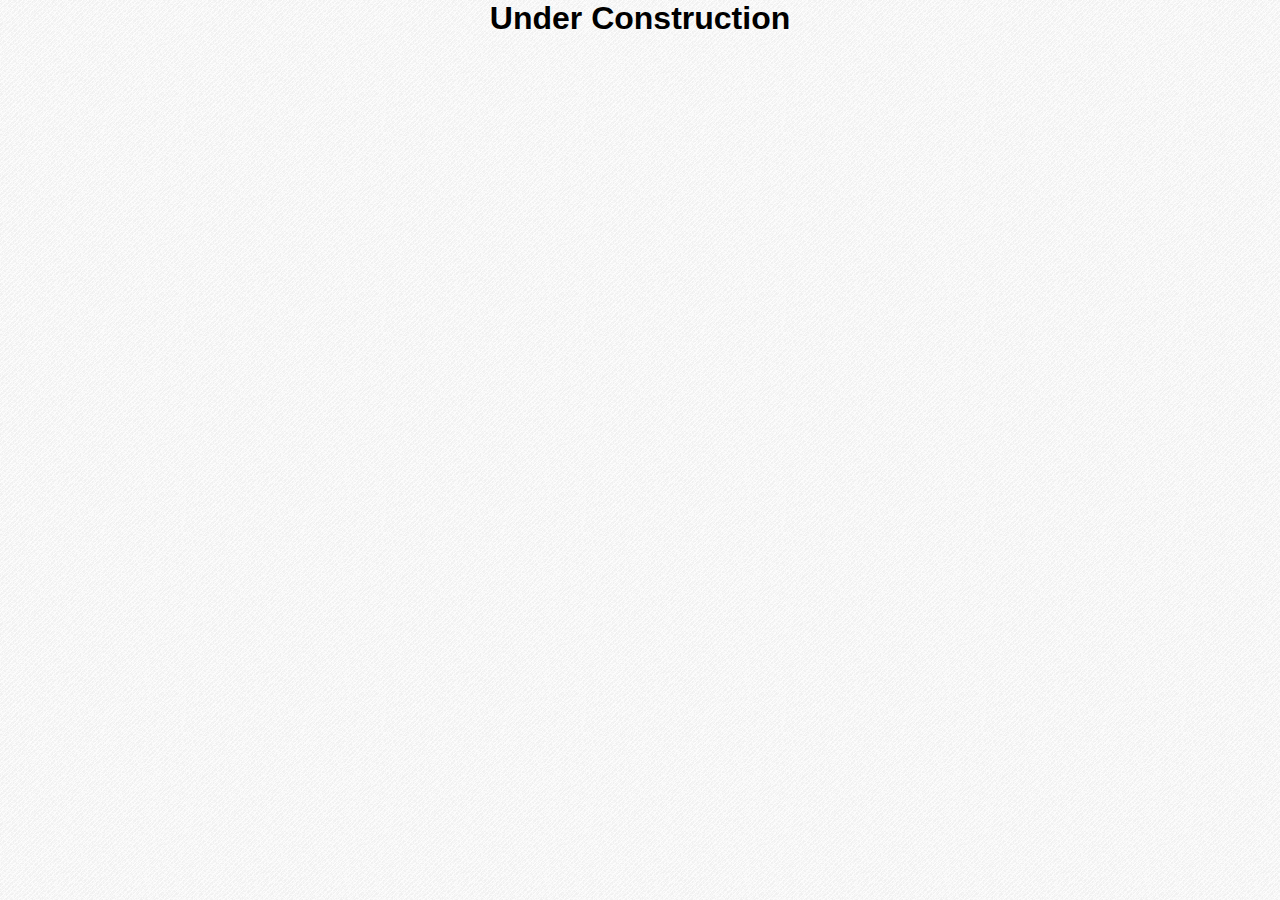
<file: hw2.html>
<!DOCTYPE html>
<html lang="en">
<head>
<meta charset="utf-8">
<title>HW2</title>

<link rel="stylesheet" type="text/css" href="styles.css">
 
</head>
<body>

<header>

<h1>Under Construction</h1>

</header>

<section>


</section>




</body>

</html>
</file>
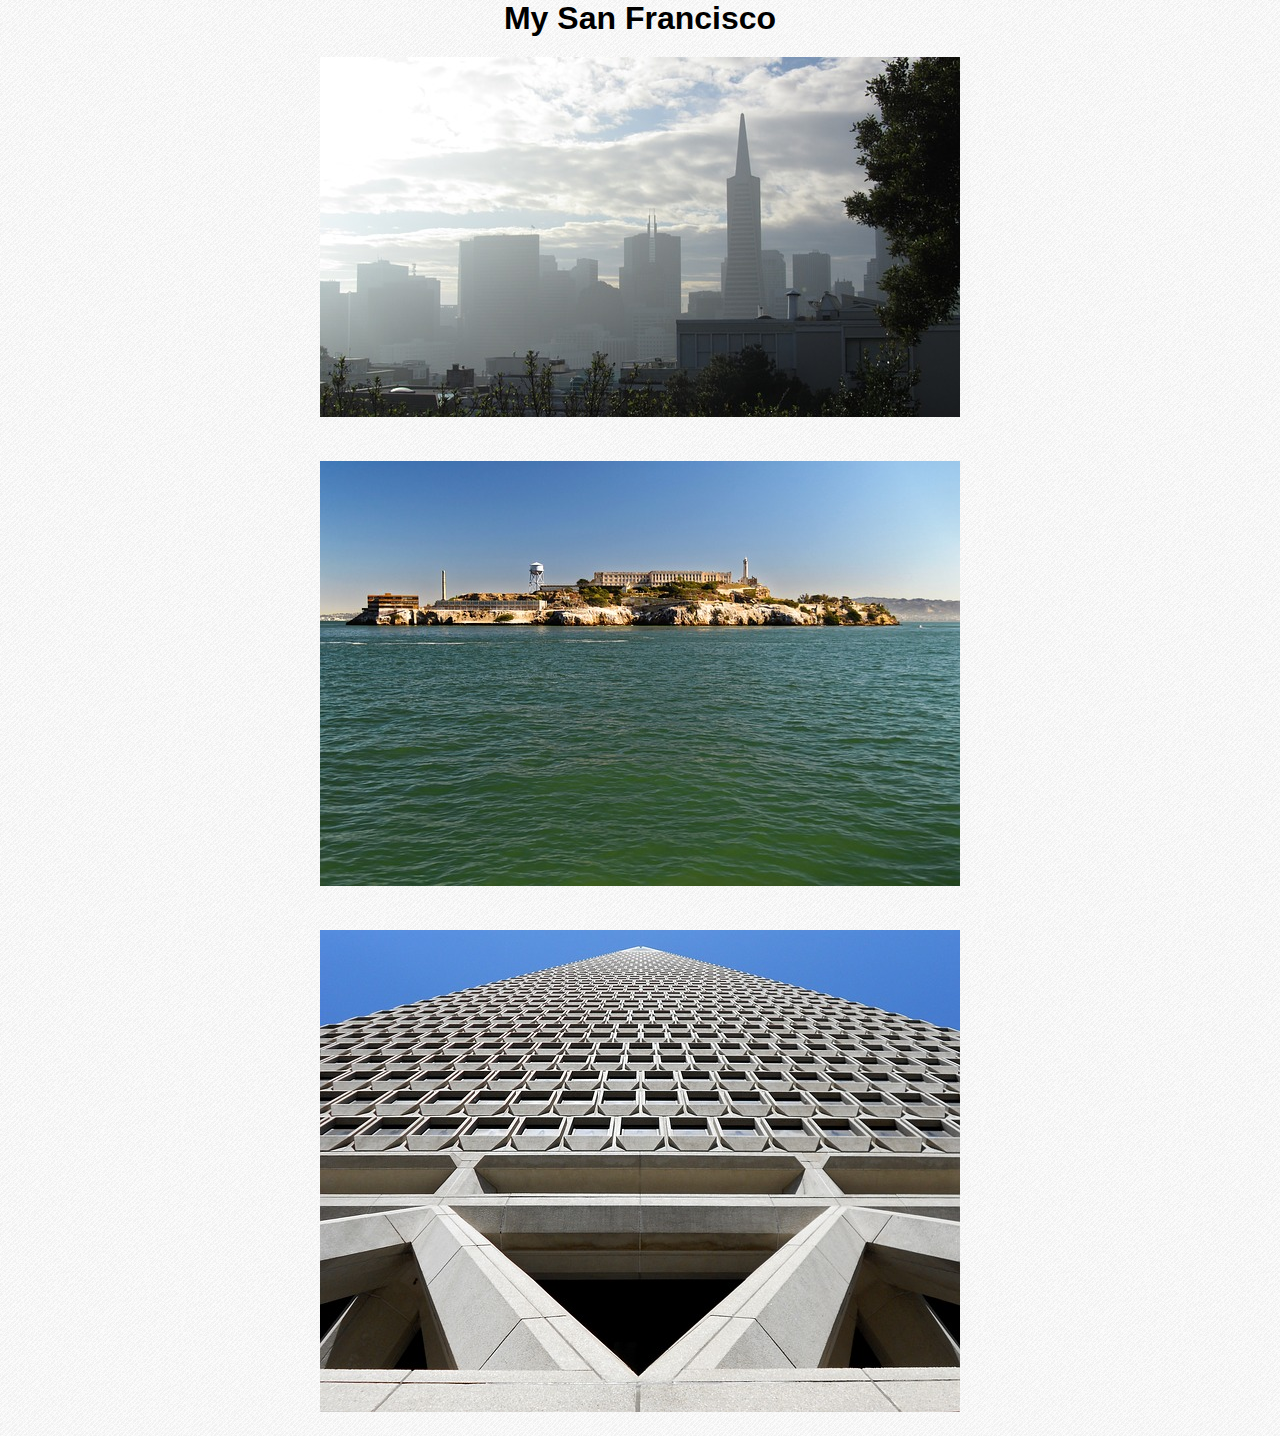
<file: mysf.html>
<!DOCTYPE html>
<html lang="en">
<head>
<meta charset="utf-8">
<title>MySF</title>

<link rel="stylesheet" type="text/css" href="styles.css">
 
</head>
<body>

<header>

<h1>My San Francisco</h1>

</header>

<section>

<div align="center" class="category">
        <img src="images/sfview.jpg" alt="san francisco city view">
        </div>
        <div align="center" class="category">
        <img src="images/alcatraz.jpg" alt="Alcatraz">
        </div>
        <div align="center" class="category">
        <img src="images/building.jpg" alt="Building">

</div>


</section>


</body>

</html>
</file>
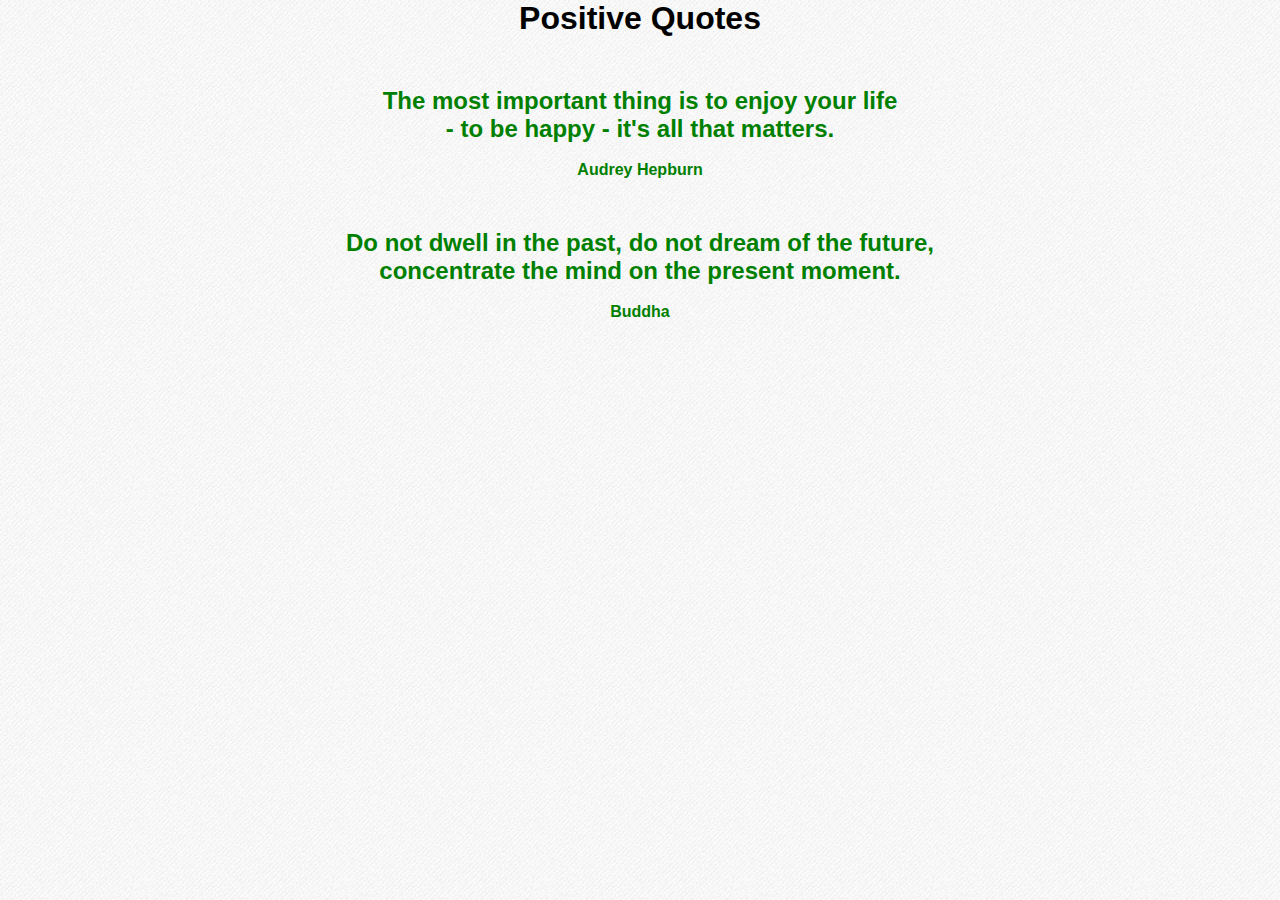
<file: quotes.html>
<!DOCTYPE html>
<html lang="en">
<head>
<meta charset="utf-8">
<title>Quotes</title>

<link rel="stylesheet" type="text/css" href="styles.css">
 
</head>
<body>

<header>

<h1>Positive Quotes</h1>

</header>

<section>

 <div class="quotes">
  <h2>The most important thing is to enjoy your life<br>
   - to be happy - it's all that matters.
   </h2><br>
  <h4>Audrey Hepburn</h4>
  </div>
  
 <div class="quotes">
 <h2>Do not dwell in the past, do not dream of the future,<br>
  concentrate the mind on the present moment.</h2><br>
<h4>Buddha</h4>
</div>

</section>




</body>

</html>
</file>
<file: styles.css>
@charset "UTF-8";
/*reset margin and padding to zero*/

html, body, div, section, article, aside, header, hgroup, footer, nav, h1, h2, h3, h4, h5, h6, p, blockquote, address, time, span, em, strong, img, ol, ul, li, figure, canvas, video {
	margin: 0;
	padding: 0;
	border: 0;
}


html {
     width: 100%;
}

body { 
      width: 100%;
      background: url('debut_light.png');
      display: flex;
      min-height: 100vh;
      flex-direction: column;
   }


a {
     text-decoration: none;
}
    
.banner {
      padding-left: 90px;
}

.intro {
      width: 200px;
      padding-top: 50px;
      padding-left: 300px;
      float: left;
}

.links {
     width: 200px;
     float: left;
     padding-top: 50px;
     padding-left: 100px;
}

h1 {
    font-family: helvetica;
    text-align: center;
}

h3 {
    font-family: helvetica;
    font-size: 21px;
    color: red;
}

p {
    font-family: helvetica;
    font-size: 12px;
}

li {
    font-family: helvetica;
    font-size: 12px;
}

footer {
    width: 100%;
    height: 50px;
    background-color: #333;
    text-align: center;
    font-family: helvetica;
    color: white;
    display: inline;
}

.golden {
    clear: left;
    padding-top: 50px;
    padding-bottom: 50px;
    text-align: center;
}

.contain {
    max-width:960px;
    text-align:center;
}

.category {
    position:relative;
    display: block;
    margin: 0;
    padding:20px;
}

.quotes {
     font-family: helvetica;
     text-align: center;
     color: green;
     padding-top: 50px;   
}
</file>
